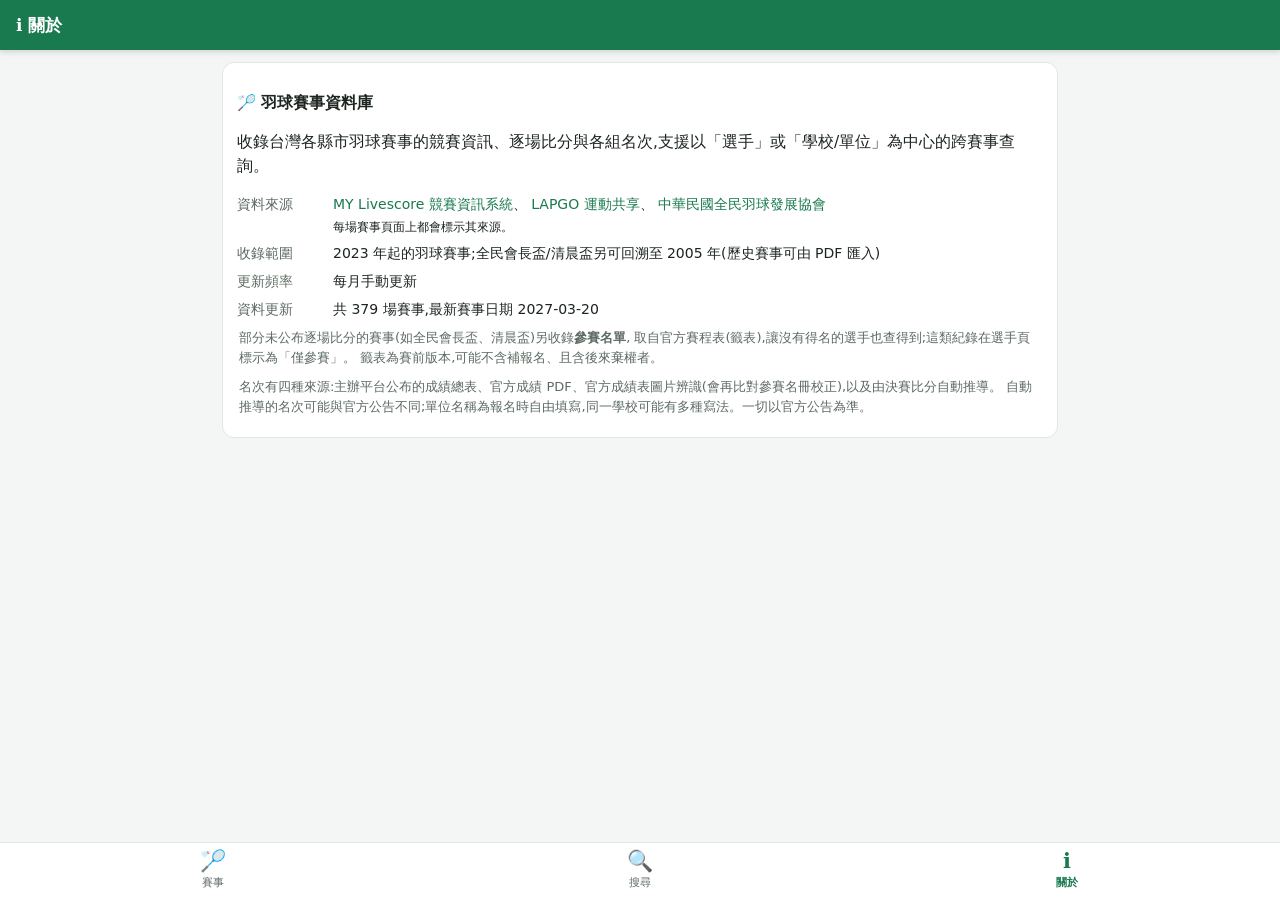
<file: docs/about.html>
<!doctype html>
<html lang="zh-Hant">
<head>
<meta charset="utf-8">
<meta name="viewport" content="width=device-width, initial-scale=1, viewport-fit=cover">
<title>關於 - 羽球賽事資料庫</title>
<meta name="theme-color" content="#1a7a4f">
<meta name="theme-color" media="(prefers-color-scheme: dark)" content="#1b5c40">
<link rel="manifest" href="./manifest.json">
<link rel="icon" href="./icons/icon-192.png">
<link rel="apple-touch-icon" href="./icons/icon-192.png">
<link rel="stylesheet" href="./css/style.css">
</head>
<body>
<header class="topbar"><h1>ℹ️ 關於</h1></header>
<main class="container">
  <div class="card"><div class="pad">
    <p><b>🏸 羽球賽事資料庫</b></p>
    <p>收錄台灣各縣市羽球賽事的競賽資訊、逐場比分與各組名次,支援以「選手」或「學校/單位」為中心的跨賽事查詢。</p>
    <div class="kv">
      <span class="k">資料來源</span><span>
        <a href="https://mylivescore.tw/matches.html" target="_blank" rel="noopener">MY Livescore 競賽資訊系統</a>、
        <a href="https://lapgo.com.tw/activity" target="_blank" rel="noopener">LAPGO 運動共享</a>、
        <a href="https://www.tsbadminton.url.tw/" target="_blank" rel="noopener">中華民國全民羽球發展協會</a>
        <br><small>每場賽事頁面上都會標示其來源。</small></span>
      <span class="k">收錄範圍</span><span>2023 年起的羽球賽事;全民會長盃/清晨盃另可回溯至 2005 年(歷史賽事可由 PDF 匯入)</span>
      <span class="k">更新頻率</span><span>每月手動更新</span>
      <span class="k">資料更新</span><span id="last">—</span>
    </div>
    <p class="note">部分未公布逐場比分的賽事(如全民會長盃、清晨盃)另收錄<b>參賽名單</b>,
      取自官方賽程表(籤表),讓沒有得名的選手也查得到;這類紀錄在選手頁標示為「僅參賽」。
      籤表為賽前版本,可能不含補報名、且含後來棄權者。</p>
    <p class="note">名次有四種來源:主辦平台公布的成績總表、官方成績 PDF、官方成績表圖片辨識(會再比對參賽名冊校正),以及由決賽比分自動推導。
      自動推導的名次可能與官方公告不同;單位名稱為報名時自由填寫,同一學校可能有多種寫法。一切以官方公告為準。</p>
  </div></div>
</main>
<script src="./js/common.js"></script>
<script>
renderNav("about");
loadJSON("index.json").then(idx => {
  const latest = idx.map(t => t.dateStart).sort().reverse()[0];
  document.getElementById("last").textContent =
    `共 ${idx.length} 場賽事,最新賽事日期 ${latest || "—"}`;
}).catch(() => {});
</script>
</body>
</html>
</file>
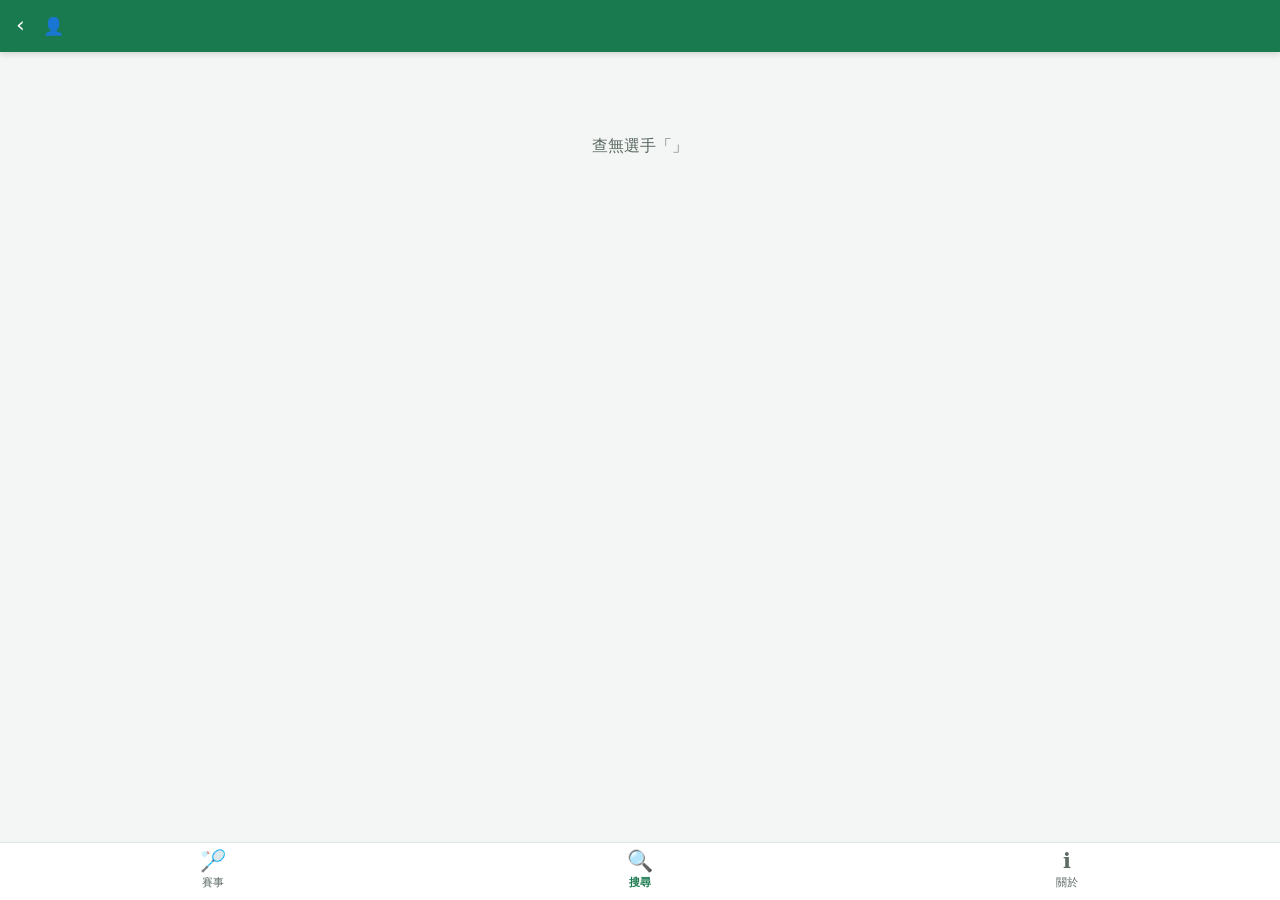
<file: docs/player.html>
<!doctype html>
<html lang="zh-Hant">
<head>
<meta charset="utf-8">
<meta name="viewport" content="width=device-width, initial-scale=1, viewport-fit=cover">
<title>選手 - 羽球賽事資料庫</title>
<meta name="theme-color" content="#1a7a4f">
<meta name="theme-color" media="(prefers-color-scheme: dark)" content="#1b5c40">
<link rel="manifest" href="./manifest.json">
<link rel="icon" href="./icons/icon-192.png">
<link rel="apple-touch-icon" href="./icons/icon-192.png">
<link rel="stylesheet" href="./css/style.css">
</head>
<body>
<header class="topbar">
  <button class="back" onclick="history.length > 1 ? history.back() : location.href='./search.html'">‹</button>
  <h1 id="title">選手</h1>
</header>
<main class="container">
  <div id="out" class="loading">載入中…</div>
</main>
<script src="./js/common.js"></script>
<script>
const name = qs("name");
let tmap;

/* 該選手在一場比賽的某一局是否上場 */
function inGame(si, side) { return splitMembers(si["member" + side]).includes(name); }

function renderMatchRow(m) {
  // 找出選手在哪一側(以任一局為準)
  let mySide = null;
  for (const si of m.scoreinfo || []) {
    if (inGame(si, "A")) { mySide = "A"; break; }
    if (inGame(si, "B")) { mySide = "B"; break; }
  }
  if (!mySide) return "";
  const opSide = mySide === "A" ? "B" : "A";
  const won = m.winner === mySide;
  const games = (m.scoreinfo || []).filter(si => inGame(si, mySide));
  const isTeam = m.HeadGroup === "團體";

  // 團體賽:顯示選手自己上場的點;個人賽:單一局即整場
  const opponents = new Set();
  games.forEach(si => splitMembers(si["member" + opSide]).forEach(n => opponents.add(n)));
  const partner = new Set();
  games.forEach(si => splitMembers(si["member" + mySide]).forEach(n => { if (n !== name) partner.add(n); }));

  const myUnit = m["team" + mySide] || "";
  const opUnit = m["team" + opSide] || "";
  /* 已排點但還沒打的場次分數是空的,印出來會是 ":" → 濾掉 */
  const gameScores = games.filter(si => (si.scoreA ?? "") !== "" || (si.scoreB ?? "") !== "").map(si => {
    const a = mySide === "A" ? si.scoreA : si.scoreB;
    const b = mySide === "A" ? si.scoreB : si.scoreA;
    const w = Number(a) > Number(b);
    return `<b style="color:${w ? "var(--win)" : "var(--lose)"}">${esc(a)}:${esc(b)}</b>`;
  }).join("、");

  return `<div class="mrow">
    <div class="head">
      <span>${esc(baseGroup(m.groupName))}・${esc(m.matchtype || "")}</span>
      <span>${esc(fmtDate(m.date))} ${esc(m.time || "")}</span>
    </div>
    <div class="vs">
      <div class="side ${won ? "winner" : ""}">
        <div class="pname">${esc(name)}${partner.size ? " / " + [...partner].map(playerLink).join("、") : ""}</div>
        <div class="unit">${myUnit ? unitLink(myUnit) : ""}</div>
      </div>
      <div class="score">${won ? "勝" : (m.winner ? "負" : "—")}</div>
      <div class="side B ${!won && m.winner ? "winner" : ""}">
        <div class="pname">${[...opponents].map(playerLink).join("、") || esc(opUnit) || "—"}</div>
        <div class="unit">${opUnit ? unitLink(opUnit) : ""}</div>
      </div>
    </div>
    <div class="games">${isTeam ? `團體賽(我方上場點)・` : ""}局分:${gameScores || "—"}
      ${m.abstain ? `・${esc(m.abstain)}` : ""}</div>
  </div>`;
}

async function expandTourn(oid, container) {
  container.innerHTML = `<div class="loading">載入比分中…</div>`;
  try {
    const t = await loadJSON(`tournaments/${oid}.json`);
    const rows = (t.matches || []).map(renderMatchRow).filter(Boolean);
    container.innerHTML = rows.join("") ||
      `<div class="note" style="padding:10px 14px">此賽事無該選手的比分紀錄</div>`;
  } catch (e) {
    container.innerHTML = `<div class="note" style="padding:10px 14px">載入失敗:${esc(e.message)}</div>`;
  }
}

async function init() {
  renderNav("search");
  document.getElementById("title").textContent = `👤 ${name}`;
  document.title = `${name} - 羽球賽事資料庫`;
  const [shard, _tmap] = await Promise.all([loadPlayerShard(name), tournMap()]);
  tmap = _tmap;
  const recs = shard.players[name];
  const out = document.getElementById("out");
  if (!recs) { out.innerHTML = `<div class="empty">查無選手「${esc(name)}」</div>`; return; }

  const units = new Set(); recs.forEach(r => r.units.forEach(u => units.add(u)));
  let html = "";
  if (units.size > 1) {
    html += `<div class="note">⚠️ 此姓名出現於多個單位(可能為同名不同人,請依單位判別):
      ${[...units].map(unitLink).join("、")}</div>`;
  } else if (units.size === 1) {
    html += `<div class="note">所屬單位:${unitLink([...units][0])}</div>`;
  }

  const ranks = shard.ranks[name] || [];

  // 戰績摘要(勝負由逐場比分統計;團體賽以出賽的「點」計)
  const totW = recs.reduce((s, r) => s + (r.w || 0), 0);
  const totL = recs.reduce((s, r) => s + (r.l || 0), 0);
  html += `<div class="card statbar">
    <div class="stat"><b>${recs.length}</b><span>參加賽事</span></div>
    <div class="stat"><b class="w">${totW}</b><span>勝</span></div>
    <div class="stat"><b class="l">${totL}</b><span>負</span></div>
    <div class="stat"><b class="g">${ranks.length}</b><span>獲獎</span></div>
  </div>
  ${(() => {
    const onlyN = recs.filter(r => r.e).length;
    const parts = [];
    if (totW + totL) parts.push("勝負由收錄的逐場比分統計(團體賽以出賽點計),未收錄比分的賽事不計入。");
    if (onlyN) parts.push(`其中 ${onlyN} 場僅有參賽名單(該賽事未公布逐場比分),標示為「僅參賽」。`);
    return parts.length ? `<div class="note" style="margin-top:-6px">${parts.join("")}</div>` : "";
  })()}`;
  if (ranks.length) {
    // 一場賽事可能在多個組別都得名(單打+雙打、個人+團體),那是不同的獎項而非重複。
    // 每列都印賽名會讓同一個賽名連著出現好幾次、看起來像資料重複,所以把賽名欄
    // 用 rowspan 併成一格,一場賽事只出現一次。
    const byTourn = new Map();
    ranks.forEach(r => {
      if (!byTourn.has(r.openid)) byTourn.set(r.openid, []);
      byTourn.get(r.openid).push(r);
    });
    const groups = [...byTourn.entries()].sort((a, b) =>
      ((tmap[b[0]]?.dateStart) || "").localeCompare((tmap[a[0]]?.dateStart) || ""));
    html += `<h2 class="sec">🏆 成績總覽
      <small>(${ranks.length} 個獎項・${groups.length} 場賽事)</small></h2>
      <div class="card"><table class="plain">
      <tr><th>名次</th><th>組別</th><th>賽事</th></tr>` +
      groups.map(([oid, rs]) => {
        const t = tmap[oid];
        const sorted = [...rs].sort((a, b) => a.rank - b.rank);
        return sorted.map((r, i) => `<tr><td class="${rankClass(r.rank)}">${esc(rankLabel(r.rank))}</td>
          <td>${esc(r.group)}<div style="font-size:12px;color:var(--text-2)">${esc(r.unit || "")}</div></td>
          ${i ? "" : `<td rowspan="${sorted.length}">${t ? tournLink(oid, t.name) : esc(oid)}
            <div style="font-size:12px;color:var(--text-2)">${t ? fmtDate(t.dateStart) : ""}${
              sorted.length > 1 ? `・${sorted.length} 個獎項` : ""}</div></td>`}</tr>`).join("");
      }).join("") + `</table></div>`;
  }

  const sortedRecs = [...recs].sort((a, b) =>
    ((tmap[b.openid]?.dateStart) || "").localeCompare((tmap[a.openid]?.dateStart) || ""));
  html += `<h2 class="sec">📋 參賽履歷 <small>(${recs.length} 場賽事,點開看逐場比分)</small></h2>`;
  sortedRecs.forEach(r => {
    const t = tmap[r.openid];
    html += `<details class="card hist" data-oid="${esc(r.openid)}">
      <summary>
        <span>${esc(t ? t.name : r.openid)}${r.e ? ` <span class="chip src">僅參賽</span>` : ""}
          <div style="font-weight:400;font-size:12.5px;color:var(--text-2)">
            ${[r.groups.join("、"), r.units.join("、")].filter(Boolean).map(esc).join("・")}</div>
        </span>
        <span class="when">${t ? fmtDate(t.dateStart) : ""}</span>
      </summary>
      <div class="body"></div>
    </details>`;
  });
  out.innerHTML = html;

  document.querySelectorAll("details.hist").forEach(d => {
    d.addEventListener("toggle", () => {
      if (d.open && !d.dataset.loaded) {
        d.dataset.loaded = "1";
        expandTourn(d.dataset.oid, d.querySelector(".body"));
      }
    });
  });
  if (sortedRecs.length === 1) document.querySelector("details.hist").open = true;
}
init().catch(e => document.getElementById("out").innerHTML =
  `<div class="empty">資料載入失敗:${esc(e.message)}</div>`);
</script>
</body>
</html>
</file>
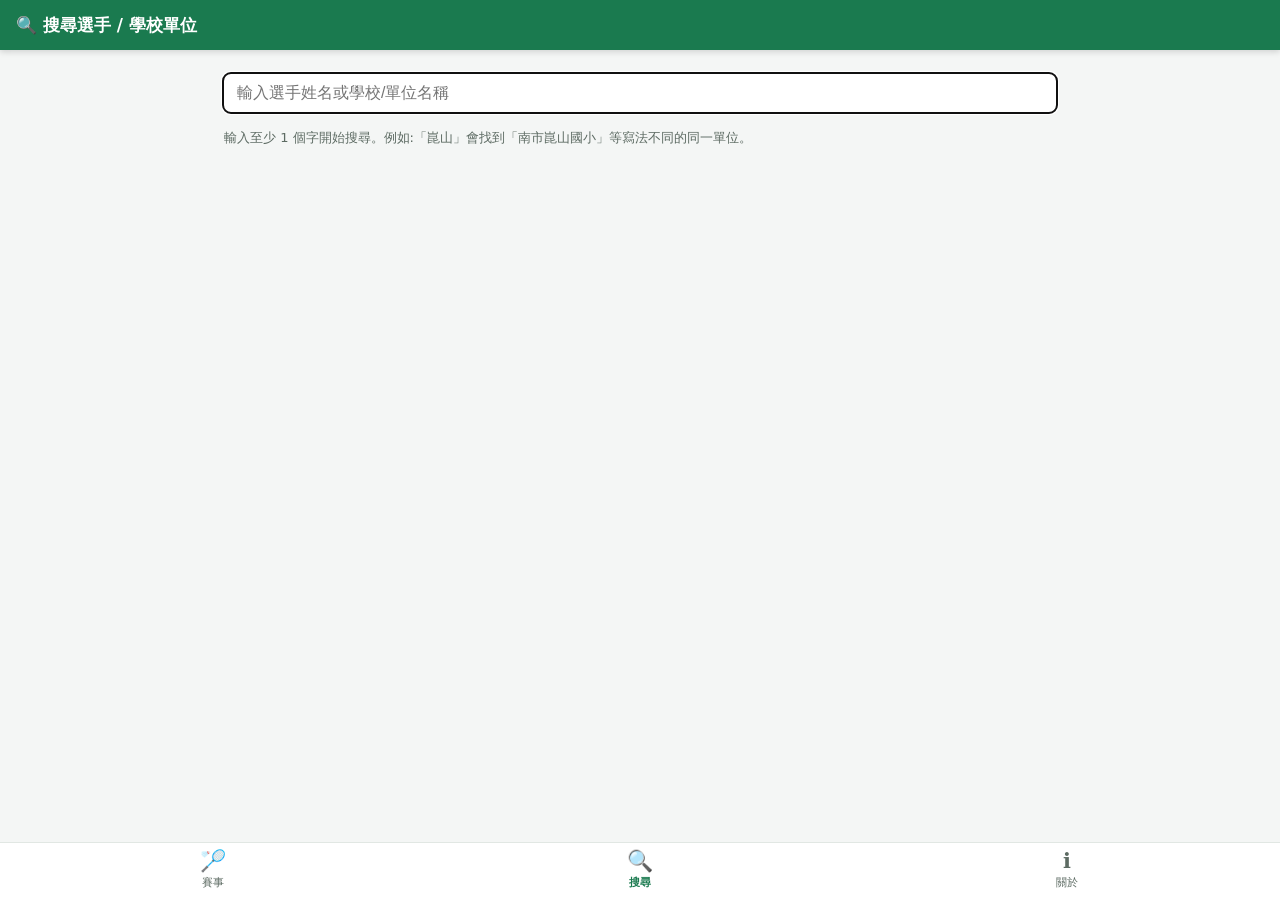
<file: docs/search.html>
<!doctype html>
<html lang="zh-Hant">
<head>
<meta charset="utf-8">
<meta name="viewport" content="width=device-width, initial-scale=1, viewport-fit=cover">
<title>搜尋 - 羽球賽事資料庫</title>
<meta name="theme-color" content="#1a7a4f">
<meta name="theme-color" media="(prefers-color-scheme: dark)" content="#1b5c40">
<link rel="manifest" href="./manifest.json">
<link rel="icon" href="./icons/icon-192.png">
<link rel="apple-touch-icon" href="./icons/icon-192.png">
<link rel="stylesheet" href="./css/style.css">
</head>
<body>
<header class="topbar"><h1>🔍 搜尋選手 / 學校單位</h1></header>
<main class="container">
  <div class="searchbox">
    <input type="search" id="q" placeholder="輸入選手姓名或學校/單位名稱" enterkeyhint="search" autofocus>
  </div>
  <div id="out"><div class="note">輸入至少 1 個字開始搜尋。例如:「崑山」會找到「南市崑山國小」等寫法不同的同一單位。</div></div>
</main>
<script src="./js/common.js"></script>
<script>
let idxDB = null, loadingP = null;
const MAXSHOW = 60;

function ensureData() {
  if (!loadingP) {
    loadingP = Promise.all([loadSearchPlayers(), loadSearchUnits()])
      .then(([players, units]) => { idxDB = { players, units }; });
  }
  return loadingP;
}

async function doSearch() {
  const q = document.getElementById("q").value.trim();
  const out = document.getElementById("out");
  history.replaceState(null, "", q ? `?q=${encodeURIComponent(q)}` : location.pathname);
  if (!q) { out.innerHTML = ""; return; }
  if (!idxDB) {
    out.innerHTML = `<div class="loading">首次載入索引中…</div>`;
    await ensureData();
  }
  const players = Object.keys(idxDB.players)
    .filter(n => n.includes(q)).sort((a, b) => a.localeCompare(b, "zh-Hant"));
  // 除了子字串,也收同一所學校的其他寫法:搜「四維國小」要能找到「中市四維」、
  // 「臺中市北屯區四維國民小學」(兩者都不含「四維國小」這串字)。縣市有寫且不同的不收。
  // 同校不同寫法也收;「中市四維」沒寫學制時以場次數推定(見 common.js unitMatcher)
  const hit = unitMatcher(q, Object.entries(idxDB.units).map(([n, v]) => [n, v[0]]));
  const units = Object.keys(idxDB.units).filter(hit)
    .sort((a, b) => a.localeCompare(b, "zh-Hant"));

  let html = "";
  if (units.length) {
    html += `<h2 class="sec">🏫 學校 / 單位 <small>(${units.length})</small></h2><div class="card">` +
      units.slice(0, MAXSHOW).map(u => {
        const [tc, pc] = idxDB.units[u];
        return `<a class="srow" href="./unit.html?name=${encodeURIComponent(u)}">
          <div><div>${esc(u)}</div></div>
          <div class="cnt">${tc} 場賽事・${pc} 位選手</div></a>`;
      }).join("") + `</div>`;
    if (units.length > MAXSHOW) html += `<div class="note">僅顯示前 ${MAXSHOW} 筆,請輸入更完整名稱</div>`;
  }
  if (players.length) {
    html += `<h2 class="sec">👤 選手 <small>(${players.length})</small></h2><div class="card">` +
      players.slice(0, MAXSHOW).map(n => {
        const [tc, rk, us] = idxDB.players[n];
        return `<a class="srow" href="./player.html?name=${encodeURIComponent(n)}">
          <div><div>${esc(n)}</div>
            <div class="sub">${esc(us || "—")}</div></div>
          <div class="cnt">${tc} 場賽事${rk ? `・🏆${rk}` : ""}</div></a>`;
      }).join("") + `</div>`;
    if (players.length > MAXSHOW) html += `<div class="note">僅顯示前 ${MAXSHOW} 筆,請輸入更完整名稱</div>`;
  }
  if (!html) html = `<div class="empty">查無「${esc(q)}」相關的選手或單位</div>`;
  out.innerHTML = html;
}

let timer = null;
document.getElementById("q").addEventListener("input", () => {
  clearTimeout(timer);
  timer = setTimeout(() => doSearch().catch(console.error), 250);
});
document.getElementById("q").addEventListener("focus", ensureData, { once: true });
renderNav("search");

const initQ = qs("q");
if (initQ) { document.getElementById("q").value = initQ; doSearch(); }
</script>
</body>
</html>
</file>
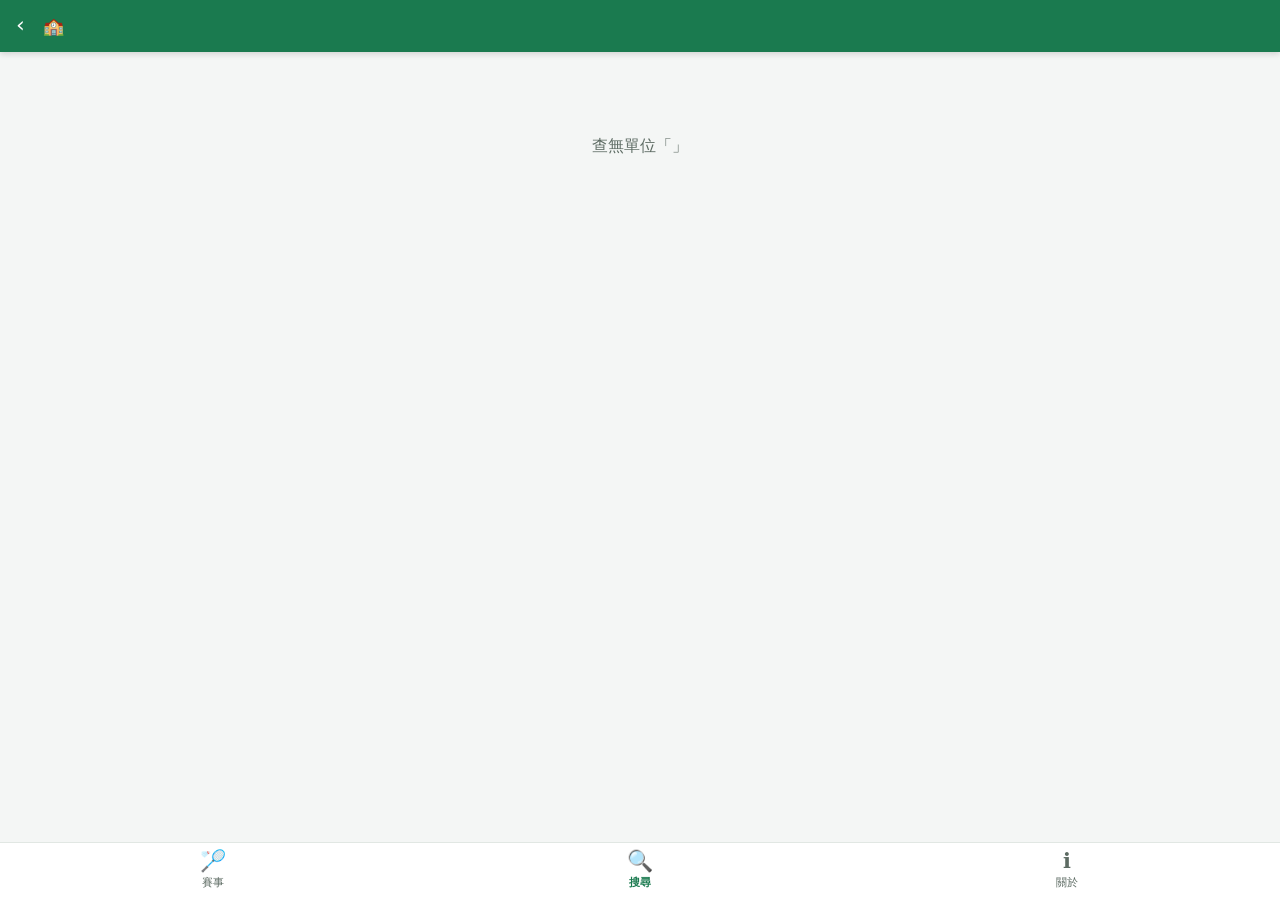
<file: docs/unit.html>
<!doctype html>
<html lang="zh-Hant">
<head>
<meta charset="utf-8">
<meta name="viewport" content="width=device-width, initial-scale=1, viewport-fit=cover">
<title>單位 - 羽球賽事資料庫</title>
<meta name="theme-color" content="#1a7a4f">
<meta name="theme-color" media="(prefers-color-scheme: dark)" content="#1b5c40">
<link rel="manifest" href="./manifest.json">
<link rel="icon" href="./icons/icon-192.png">
<link rel="apple-touch-icon" href="./icons/icon-192.png">
<link rel="stylesheet" href="./css/style.css">
</head>
<body>
<header class="topbar">
  <button class="back" onclick="history.length > 1 ? history.back() : location.href='./search.html'">‹</button>
  <h1 id="title">單位</h1>
</header>
<main class="container">
  <div id="variants"></div>
  <div id="out" class="loading">載入中…</div>
</main>
<script src="./js/common.js"></script>
<script>
const name = qs("name");
let unitIdx, tmap, selected = new Set([name]), autoMerged = [];
const recCache = {};   // unit 名稱 → 完整紀錄(由分片取得)
const keyCache = new Map();
function keyOf(u) {
  if (!keyCache.has(u)) keyCache.set(u, unitKey(u));
  return keyCache.get(u);
}

function variantsOf(n) {
  // 兩種相近名稱:
  // (1) 名稱互為包含(如「崑山國小」vs「南市崑山國小」),被包含的一方至少 3 個字,
  //     避免「國小」「羽球」這類通用短名混入;
  // (2) unitKey 認得出是同一所學校(「四維國小」vs「中市四維」,彼此不互相包含)。
  // (2) 排前面:它們是預設合併的對象,不能被 MAXVARIANTS 截掉。
  if (n.length < 2) return [];
  const k = keyOf(n);
  const score = u => (sameSchool(k, keyOf(u)) ? 1e6 : 0) + (unitIdx[u] ? unitIdx[u][0] : 0);
  return Object.keys(unitIdx)
    .filter(u => u !== n && ((n.length >= 3 && u.includes(n)) || (u.length >= 3 && n.includes(u)) ||
      sameSchool(k, keyOf(u))))
    .sort((a, b) => score(b) - score(a));
}

/* 基準縣市:目前單位名稱的縣市前綴;若沒有,取場次最多且帶縣市前綴的變體。
   縣市前綴與基準不同者(如「臺中市四維國小」vs「高雄市四維國小」)很可能是同名不同校。 */
function dominantCounty(vs) {
  const mine = countyOf(name);
  if (mine) return mine;
  for (const v of vs) {           // vs 已按場次數排序
    const c = countyOf(v);
    if (c) return c;
  }
  return "";
}
function isConflict(v, dom) {
  const c = countyOf(v);
  return !!(dom && c && c !== dom);
}

/* 預設合併的同校寫法:unitKey 相同、縣市不衝突、學制不衝突。
   目前名稱沒寫學制(「中市四維」)時,取候選中場次最多的學制為準,
   免得把「四維國小」和「四維高中」一起併進來。 */
function sameSchoolVariants(vs) {
  const k = keyOf(name);
  // 名稱既沒縣市也沒學制(「中正」「中山」「羽球」)太籠統,各縣市都有,不自動合併
  if (!k || (!k.county && !k.level)) return [];
  const cands = vs.filter(v => sameSchool(k, keyOf(v)))
    .sort((a, b) => (unitIdx[b] ? unitIdx[b][0] : 0) - (unitIdx[a] ? unitIdx[a][0] : 0));
  const dom = dominantCounty(cands);
  let level = k ? k.level : "";
  if (!level) {
    const tally = {};
    cands.forEach(v => {
      const lv = keyOf(v).level;
      if (lv) tally[lv] = (tally[lv] || 0) + (unitIdx[v] ? unitIdx[v][0] : 0);
    });
    level = Object.keys(tally).sort((a, b) => tally[b] - tally[a])[0] || "";
  }
  return cands.filter(v => !isConflict(v, dom) && (!level || !keyOf(v).level || keyOf(v).level === level));
}

const MAXVARIANTS = 40;
function renderVariants() {
  const all = variantsOf(name);
  const vs = all.slice(0, MAXVARIANTS);
  const el = document.getElementById("variants");
  if (!vs.length) { el.innerHTML = ""; return; }
  const dom = dominantCounty(vs);
  const mergeable = vs.filter(v => !isConflict(v, dom));
  el.innerHTML = `<div class="note">相近名稱(可能是同一單位的不同寫法,點選合併檢視;⚠️ 為縣市前綴不同,可能是同名不同校)${
      autoMerged.length ? `。已預設合併 ${autoMerged.length} 個同校寫法,點一下可取消` : ""}:</div>` +
    (mergeable.length ? `<button class="btn-mini" id="merge-all">全部合併(${mergeable.length})</button>` : "") +
    vs.map(v => {
      const tc = unitIdx[v] ? unitIdx[v][0] : 0;
      const warn = isConflict(v, dom);
      return `<span class="chip toggle ${selected.has(v) ? "on" : ""} ${warn ? "warn" : ""}"
        data-u="${esc(v)}">${warn ? "⚠️ " : ""}${esc(v)}・${tc}場</span>`;
    }).join("") +
    (all.length > MAXVARIANTS ? `<div class="note">相近名稱過多,僅顯示前 ${MAXVARIANTS} 個</div>` : "");
  el.querySelectorAll(".chip.toggle").forEach(c => c.onclick = () => {
    const u = c.dataset.u;
    selected.has(u) ? selected.delete(u) : selected.add(u);
    renderVariants(); renderBody().catch(console.error);
  });
  const ma = document.getElementById("merge-all");
  if (ma) ma.onclick = () => {
    mergeable.forEach(v => selected.add(v));
    renderVariants(); renderBody().catch(console.error);
  };
}

async function loadRecs() {
  const need = [...selected].filter(u => !(u in recCache) && unitIdx[u]);
  await Promise.all(need.map(async u => {
    const shard = await loadUnitShard(u);
    recCache[u] = shard[u] || null;
  }));
}

const AWARD_OPEN = 3;    // 得獎紀錄預設展開最近幾場賽事
const HIST_PAGE = 10;    // 參賽履歷先顯示幾場
const dateOf = oid => (tmap[oid]?.dateStart) || "";
/* 整段(得獎紀錄/參賽履歷)預設展開;使用者收起過就沿用 */
function secOpen(key) {
  try { return localStorage.getItem(`unit-fold-${key}`) !== "0"; } catch (e) { return true; }
}

async function renderBody() {
  const out = document.getElementById("out");
  out.innerHTML = `<div class="loading">載入中…</div>`;
  await loadRecs();
  const ranks = [], byTourn = {};
  selected.forEach(u => {
    const rec = recCache[u];
    if (!rec) return;
    rec.ranks.forEach(r => ranks.push({ ...r, unit: u }));
    rec.t.forEach(e => {
      const slot = byTourn[e.openid] ||= { players: new Set(), units: new Set() };
      e.players.forEach(p => slot.players.add(p));
      slot.units.add(u);
    });
  });

  let html = "";
  html += `<div class="note">合併檢視 ${selected.size} 個名稱:參賽 ${Object.keys(byTourn).length} 場・得獎 ${ranks.length} 次${selected.size > 1 ? "。合併結果可能包含同名不同校,請自行判別。" : ""}</div>`;
  if (ranks.length) {
    // 得獎動輒幾十筆,一列一筆很難讀 → 依賽事分塊,最近幾場展開、其餘收起,
    // 收起時標題列仍看得到金銀銅數量。
    const byT = new Map();
    ranks.forEach(r => {
      if (!byT.has(r.openid)) byT.set(r.openid, []);
      byT.get(r.openid).push(r);
    });
    const groups = [...byT].sort((a, b) => dateOf(b[0]).localeCompare(dateOf(a[0])));
    html += `<details class="sec-fold" data-sec="awards"${secOpen("awards") ? " open" : ""}>
      <summary>🏆 得獎紀錄 <small>(${ranks.length} 個獎項・${groups.length} 場賽事)</small></summary>`;
    if (groups.length > AWARD_OPEN) html += `<div class="fold-bar">
      <button class="btn-mini" data-fold="open">全部展開</button>
      <button class="btn-mini" data-fold="close">全部收合</button></div>`;
    html += groups.map(([oid, rs], i) => {
      const t = tmap[oid];
      rs.sort((a, b) => a.rank - b.rank || String(a.group).localeCompare(String(b.group), "zh-Hant"));
      const medals = ["🥇", "🥈", "🥉"].map((m, k) => {
        const c = rs.filter(r => r.rank === k + 1).length;
        return c ? `${m}${c}` : "";
      }).filter(Boolean).join(" ");
      return `<details class="card award-t"${i < AWARD_OPEN ? " open" : ""}>
        <summary><div class="t"><b>${esc(t ? t.name : oid)}</b>
          <div class="sub">${t ? fmtDate(t.dateStart) : ""}</div></div>
          <span class="cnt">${medals}${medals ? "・" : ""}${rs.length} 項</span></summary>
        <table class="plain"><tr><th>名次</th><th>組別</th><th>成員</th></tr>` +
        rs.map(r => `<tr>
          <td class="${rankClass(r.rank)}">${esc(rankLabel(r.rank))}</td>
          <td>${esc(r.group)}${selected.size > 1 ? `<div style="font-size:12px;color:var(--text-2)">${esc(r.unit)}</div>` : ""}</td>
          <td>${(r.members || []).map(playerLink).join("、") || "—"}</td></tr>`).join("") +
        `</table><div class="foot">${tournLink(oid, "賽事頁 ›")}</div></details>`;
    }).join("") + `</details>`;
  }

  const oids = Object.keys(byTourn).sort((a, b) => dateOf(b).localeCompare(dateOf(a)));
  html += `<details class="sec-fold" data-sec="history"${secOpen("history") ? " open" : ""}>
    <summary>📋 參賽履歷 <small>(${oids.length} 場賽事)</small></summary>`;
  if (!oids.length) html += `<div class="empty">無參賽紀錄</div>`;
  const cards = oids.map(oid => {
    const t = tmap[oid], e = byTourn[oid];
    const players = [...e.players].sort((a, b) => a.localeCompare(b, "zh-Hant"));
    return `<div class="card"><div class="pad">
      <div style="display:flex;justify-content:space-between;gap:8px;align-items:baseline">
        <b>${t ? tournLink(oid, t.name) : esc(oid)}</b>
        <span class="meta"><span>${t ? fmtDate(t.dateStart) : ""}</span></span>
      </div>
      <div class="meta" style="margin:3px 0 8px">${t ? `<span>${esc(t.city)}</span><span>📍 ${esc(t.venue || "")}</span>` : ""}</div>
      <div>${players.map(p => `<a class="chip" href="./player.html?name=${encodeURIComponent(p)}">${esc(p)}</a>`).join("")}</div>
    </div></div>`;
  });
  html += cards.slice(0, HIST_PAGE).join("");
  if (cards.length > HIST_PAGE) {
    html += `<div id="hist-rest" hidden>${cards.slice(HIST_PAGE).join("")}</div>
      <button class="btn-more" id="hist-btn">顯示其餘 ${cards.length - HIST_PAGE} 場</button>`;
  }
  html += `</details>`;
  out.innerHTML = html;

  // 整段收合的選擇記在這台瀏覽器:單位參賽越多、得獎紀錄越長,收起來的人下次打開不必再收一次
  out.querySelectorAll("details.sec-fold").forEach(d => d.ontoggle = () => {
    try { localStorage.setItem(`unit-fold-${d.dataset.sec}`, d.open ? "1" : "0"); } catch (e) { /* 無痕模式等 */ }
  });
  out.querySelectorAll("[data-fold]").forEach(b => b.onclick = () =>
    out.querySelectorAll("details.award-t").forEach(d => { d.open = b.dataset.fold === "open"; }));
  const hb = document.getElementById("hist-btn");
  if (hb) hb.onclick = () => { document.getElementById("hist-rest").hidden = false; hb.remove(); };
}

async function init() {
  renderNav("search");
  document.getElementById("title").textContent = `🏫 ${name}`;
  document.title = `${name} - 羽球賽事資料庫`;
  // variantsOf() 要掃過全部單位名找變體,所以整份 units 索引都要;players 那半用不到。
  const [units, _tmap] = await Promise.all([loadSearchUnits(), tournMap()]);
  unitIdx = units; tmap = _tmap;
  const vs = variantsOf(name);
  // 同校的不同寫法預設就合併(「四維國小」「中市四維」…),不然使用者只看到其中一半
  autoMerged = sameSchoolVariants(vs.slice(0, MAXVARIANTS));
  autoMerged.forEach(v => selected.add(v));
  if (!unitIdx[name] && !autoMerged.length) {
    document.getElementById("out").innerHTML = `<div class="empty">查無單位「${esc(name)}」</div>`;
    if (vs.length) renderVariants();
    return;
  }
  renderVariants();
  await renderBody();
}
init().catch(e => document.getElementById("out").innerHTML =
  `<div class="empty">資料載入失敗:${esc(e.message)}</div>`);
</script>
</body>
</html>
</file>
<file: docs/css/style.css>
:root {
  --primary: #1a7a4f;
  --primary-dark: #115c3a;
  --accent: #ff8c2e;
  --bg: #f4f6f5;
  --card: #ffffff;
  --text: #1d2520;
  --text-2: #5d6b63;
  --line: #e1e7e3;
  --blue: #2476d2;
  --orange: #e8740c;
  --gray: #8a948e;
  --win: #1a7a4f;
  --lose: #c0392b;
  --gold: #c9a227;
  --thumb-bg: #e8ece9;
  --chip-bg: #eaf3ee;
  --chip-bg-active: #d6e8de;
  --chip-off-bg: #f0f1f0;
  --cat-bg: #fbf2d9;
  --cat-text: #8a6d12;
  --src-bg: #e9eef6;
  --src-text: #4a6285;
  --promoted-bg: #fdf8e8;
  --th-bg: #fafbfa;
  --danger: #d64530;
  --radius: 12px;
  --nav-h: 58px;
}

/* 深色模式:跟隨系統設定 */
@media (prefers-color-scheme: dark) {
  :root {
    --primary: #2e9465;
    --primary-dark: #8fd0ae;
    --bg: #131715;
    --card: #1d2420;
    --text: #e4e9e6;
    --text-2: #94a19a;
    --line: #2d352f;
    --blue: #4d94e0;
    --orange: #e88a3c;
    --gray: #6b756f;
    --win: #46bf85;
    --lose: #e06555;
    --gold: #d4b04a;
    --thumb-bg: #262e29;
    --chip-bg: #24352c;
    --chip-bg-active: #2d4437;
    --chip-off-bg: #272d29;
    --cat-bg: #3a3320;
    --cat-text: #d9bc66;
    --src-bg: #232c38;
    --src-text: #9db2d0;
    --promoted-bg: #2e2a1c;
    --th-bg: #212823;
    --danger: #ef7160;
  }
  .topbar { background: #1b5c40; }
}
* { box-sizing: border-box; }
html { -webkit-text-size-adjust: 100%; }
body {
  margin: 0;
  font-family: "Microsoft JhengHei", "PingFang TC", "Noto Sans TC", system-ui, sans-serif;
  background: var(--bg);
  color: var(--text);
  font-size: 15px;
  line-height: 1.55;
  padding-bottom: calc(var(--nav-h) + env(safe-area-inset-bottom, 0px));
}
a { color: var(--primary); text-decoration: none; }
button { font-family: inherit; }

/* ---------- header ---------- */
.topbar {
  background: var(--primary);
  color: #fff;
  padding: 12px 16px;
  position: sticky; top: 0; z-index: 30;
  display: flex; align-items: center; gap: 10px;
  box-shadow: 0 2px 6px rgba(0,0,0,.15);
}
.topbar h1 { font-size: 17px; margin: 0; font-weight: 700; flex: 1;
  white-space: nowrap; overflow: hidden; text-overflow: ellipsis; }
.topbar .back {
  color: #fff; font-size: 22px; line-height: 1; padding: 2px 8px 4px 0;
  background: none; border: none; cursor: pointer;
}

.container { max-width: 860px; margin: 0 auto; padding: 12px 12px 24px; }

/* ---------- bottom nav ---------- */
.bottomnav {
  position: fixed; left: 0; right: 0; bottom: 0; z-index: 40;
  height: calc(var(--nav-h) + env(safe-area-inset-bottom, 0px));
  padding-bottom: env(safe-area-inset-bottom, 0px);
  background: var(--card);
  border-top: 1px solid var(--line);
  display: flex;
}
.bottomnav a {
  flex: 1; display: flex; flex-direction: column; align-items: center;
  justify-content: center; gap: 2px; color: var(--text-2); font-size: 11px;
}
.bottomnav a .ico { font-size: 21px; line-height: 1; }
.bottomnav a.active { color: var(--primary); font-weight: 700; }

/* ---------- tabs / filters ---------- */
.tabs { display: flex; gap: 8px; margin: 4px 0 10px; }
.tabs button {
  flex: 1; padding: 9px 0; border-radius: 20px; border: 1px solid var(--line);
  background: var(--card); color: var(--text-2); font-size: 14px; cursor: pointer;
}
.tabs button.active { background: var(--primary); border-color: var(--primary); color: #fff; font-weight: 700; }

.filters { display: flex; flex-wrap: wrap; gap: 8px; margin-bottom: 12px; }
.filters select, .filters input[type=search], .searchbox input {
  padding: 8px 10px; border: 1px solid var(--line); border-radius: 8px;
  background: var(--card); font-size: 14px; color: var(--text);
}
.filters input[type=search] { flex: 1; min-width: 130px; }

.searchbox { display: flex; gap: 8px; margin: 10px 0 14px; }
.searchbox input { flex: 1; font-size: 16px; padding: 11px 14px; }

/* ---------- cards ---------- */
.card {
  background: var(--card); border-radius: var(--radius);
  border: 1px solid var(--line); margin-bottom: 12px; overflow: hidden;
}
.card .pad { padding: 12px 14px; }

.match-card { display: flex; gap: 12px; padding: 12px; align-items: stretch; }
.match-card .thumb {
  width: 86px; min-height: 86px; border-radius: 8px; background: var(--thumb-bg);
  flex-shrink: 0;
}
.match-card img.thumb { object-fit: cover; }
.match-card .info { flex: 1; min-width: 0; }
.match-card .name { font-weight: 700; font-size: 15px; margin: 2px 0 6px; color: var(--text); }
.meta { color: var(--text-2); font-size: 13px; display: flex; flex-wrap: wrap; gap: 4px 12px; }
.meta span { white-space: nowrap; }

.badge {
  display: inline-block; font-size: 12px; padding: 1px 9px; border-radius: 10px;
  color: #fff; vertical-align: 1px;
}
.badge.registering { background: var(--blue); }
.badge.ongoing { background: var(--orange); }
.badge.finished { background: var(--gray); }

.chip {
  display: inline-block; background: var(--chip-bg); color: var(--primary-dark);
  border-radius: 14px; padding: 3px 11px; font-size: 13px; margin: 2px 4px 2px 0;
}
a.chip:active { background: var(--chip-bg-active); }
.chip.off { background: var(--chip-off-bg); color: var(--text-2); }
.chip.toggle { cursor: pointer; user-select: none; border: 1px solid transparent; }
.chip.toggle.on { background: var(--primary); color: #fff; }
.chip.toggle.warn { border-color: var(--orange); }
.chip.toggle.warn:not(.on) { color: var(--orange); background: transparent; }
.chip.cat { background: var(--cat-bg); color: var(--cat-text); font-weight: 600; }
.chip.src { background: var(--src-bg); color: var(--src-text); }

.btn-mini {
  display: inline-block; padding: 4px 12px; margin: 2px 6px 2px 0;
  border: 1px solid var(--primary); border-radius: 14px; background: var(--primary);
  color: #fff; font-size: 13px; font-weight: 700; cursor: pointer;
}

/* ---------- 排名賽:晉升甲組 ---------- */
.promo-card { border-left: 4px solid var(--gold); }
.promo-title { font-weight: 800; color: var(--cat-text); margin-bottom: 4px; }
.chip-promo {
  display: inline-block; background: var(--gold); color: #fff;
  border-radius: 9px; padding: 0 7px; font-size: 11px; font-weight: 700; vertical-align: 1px;
}
table.plain tr.promoted td { background: var(--promoted-bg); }

/* ---------- section title ---------- */
h2.sec { font-size: 15px; margin: 18px 2px 8px; color: var(--primary-dark); }
h2.sec small { color: var(--text-2); font-weight: 400; }

/* ---------- tables ---------- */
table.plain { width: 100%; border-collapse: collapse; font-size: 14px; }
table.plain th, table.plain td { padding: 7px 8px; border-bottom: 1px solid var(--line); text-align: left; }
table.plain th { color: var(--text-2); font-weight: 600; font-size: 13px; background: var(--th-bg); }
/* 成績總覽把同一場賽事的多個獎項用 rowspan 併成一格,賽名靠上對齊才對得到第一個獎項 */
table.plain td[rowspan] { vertical-align: top; }
.rank-1 { color: var(--gold); font-weight: 800; }
.rank-2 { color: #8a8f98; font-weight: 800; }
.rank-3 { color: #b06b34; font-weight: 800; }

/* ---------- match rows ---------- */
.mrow { border-bottom: 1px solid var(--line); padding: 9px 12px; }
.mrow:last-child { border-bottom: none; }
.mrow .head { display: flex; justify-content: space-between; gap: 8px; font-size: 12.5px; color: var(--text-2); margin-bottom: 4px; flex-wrap: wrap; }
.mrow .vs { display: flex; align-items: center; gap: 8px; }
.mrow .side { flex: 1; min-width: 0; }
.mrow .side .unit { font-size: 12px; color: var(--text-2); }
.mrow .side .pname { font-size: 14.5px; }
.mrow .side.B { text-align: right; }
.mrow .winner .pname, .mrow .winner .unit { color: var(--win); font-weight: 700; }
.mrow .score { font-weight: 800; font-size: 16px; white-space: nowrap; padding: 0 4px; color: var(--text); }
.mrow .games { margin-top: 4px; font-size: 13px; color: var(--text-2); }
.mrow .games b { color: var(--text); }

/* expandable tournament history */
.hist > summary {
  cursor: pointer; padding: 12px 14px; font-weight: 700; list-style: none;
  display: flex; justify-content: space-between; align-items: center; gap: 8px;
}
.hist > summary::-webkit-details-marker { display: none; }
.hist > summary .when { color: var(--text-2); font-weight: 400; font-size: 13px; white-space: nowrap; }
.hist .body { border-top: 1px solid var(--line); }

/* 賽程列直接用 .mrow 版型(同逐場比分),中間比分位置改放 vs。
   不可另取 .srow —— 那個名字搜尋頁/文件列表已經用了(display:flex 橫排),會把賽程擠成一排。 */
.mrow.sched .score { font-weight: 400; font-size: 13px; color: var(--text-2); }
.mrow .tbd { font-size: 13.5px; color: var(--text-2); text-align: center; }

.note { color: var(--text-2); font-size: 13px; margin: 8px 2px; }
.empty { text-align: center; color: var(--text-2); padding: 40px 0; }
.loading { text-align: center; color: var(--text-2); padding: 30px 0; }

.btn-more {
  display: block; width: 100%; padding: 10px; margin-top: 4px;
  background: var(--card); border: 1px solid var(--line); border-radius: 8px;
  color: var(--primary); font-size: 14px; cursor: pointer;
}
.btn-link {
  display: inline-block; padding: 8px 14px; border-radius: 8px; font-size: 14px;
  background: var(--chip-bg); color: var(--primary-dark); margin: 4px 6px 4px 0;
}

/* 報名截止提醒 */
.deadline-soon { color: var(--danger); font-weight: 700; }
.deadline-over { color: var(--text-2); }
/* 報名截止但還沒開賽 —— 這類賽事狀態算「進行中」(對齊 mylivescore 的語意:
   賽務進行中),但沒這行提示會讓人以為球已經在打了 */
.upcoming { color: var(--text-2); }

/* 選手戰績摘要列 */
.statbar { display: flex; text-align: center; padding: 10px 0; }
.statbar .stat { flex: 1; }
.statbar .stat b { display: block; font-size: 20px; line-height: 1.2; }
.statbar .stat b.w { color: var(--win); }
.statbar .stat b.l { color: var(--lose); }
.statbar .stat b.g { color: var(--gold); }
.statbar .stat span { font-size: 12px; color: var(--text-2); }

/* tournament detail hero */
.hero img { width: 100%; max-height: 300px; object-fit: cover; display: block; }
.kv { display: grid; grid-template-columns: 86px 1fr; gap: 6px 10px; font-size: 14px; }
.kv .k { color: var(--text-2); }

/* search result rows */
.srow { display: flex; justify-content: space-between; align-items: center;
  padding: 11px 14px; border-bottom: 1px solid var(--line); color: var(--text); }
.srow:last-child { border-bottom: none; }
.srow .sub { font-size: 12.5px; color: var(--text-2); margin-top: 1px; }
.srow .cnt { color: var(--text-2); font-size: 13px; white-space: nowrap; }

@media (min-width: 700px) {
  body { font-size: 15.5px; }
  .match-card .thumb { width: 120px; }
}

/* 可收合的長區塊(名次/賽程/參賽名單/競賽組別),summary 兼作區塊標題(樣式對齊 h2.sec) */
details.entries-sec > summary {
  cursor: pointer; user-select: none; list-style: none;
  display: flex; align-items: center; gap: 8px;
  padding: 11px 14px; font-size: 15px; font-weight: 600; color: var(--primary-dark);
}
details.entries-sec > summary::-webkit-details-marker { display: none; }
details.entries-sec > summary small { font-weight: 400; color: var(--text-2); }
/* 用箭頭取代預設 marker,收合時朝右、展開時朝下 */
details.entries-sec > summary::after {
  content: "▸"; margin-left: auto; color: var(--text-2); font-size: 13px;
}
details.entries-sec[open] > summary::after { content: "▾"; }
details.entries-sec[open] > summary { border-bottom: 1px solid var(--line); }
details.entries-sec > .pad { padding-top: 10px; }

/* 參賽名單:組別畫成小標籤、一次只展開一組,人多時不會塞爆頁面 */
.entry-kw {
  width: 100%; box-sizing: border-box; margin-bottom: 10px; padding: 8px 12px;
  border: 1px solid var(--line); border-radius: 10px;
  font: inherit; color: inherit; background: transparent;
}
#e-grps .chip small { opacity: .7; font-weight: 400; }
.entry-g { font-weight: 600; margin: 12px 0 4px; padding-bottom: 4px; border-bottom: 1px solid var(--line); }
.entry-g small { font-weight: 400; color: var(--text-2); }
.entry-row { display: flex; flex-wrap: wrap; align-items: baseline; padding: 2px 0; }
.entry-row .u { font-size: 12.5px; color: var(--text-2); min-width: 6em; margin-right: 6px; }

/* 抽籤結果:一格一小組 */
.pool-grid { display: grid; grid-template-columns: repeat(auto-fill, minmax(190px, 1fr)); gap: 8px; margin: 6px 0; }
.pool { border: 1px solid var(--line); border-radius: 10px; padding: 6px 10px; }
.pool-h { font-size: 12.5px; font-weight: 600; color: var(--primary-dark); margin-bottom: 2px; }
.seat { padding: 3px 0; font-size: 14px; line-height: 1.35; }
.seat .u { font-size: 12px; color: var(--text-2); }
.seat .pos { display: inline-block; min-width: 1.8em; color: var(--text-2); font-size: 12px; }

/* 單位頁得獎紀錄:依賽事收合 */
details.award-t > summary {
  cursor: pointer; user-select: none; list-style: none;
  display: flex; align-items: center; gap: 10px; padding: 10px 14px;
}
details.award-t > summary::-webkit-details-marker { display: none; }
details.award-t > summary .t { flex: 1; min-width: 0; }
details.award-t > summary .sub { font-size: 12px; color: var(--text-2); }
details.award-t > summary .cnt { font-size: 13px; color: var(--text-2); white-space: nowrap; }
details.award-t > summary::after { content: "▸"; color: var(--text-2); font-size: 13px; }
details.award-t[open] > summary::after { content: "▾"; }
details.award-t[open] > summary { border-bottom: 1px solid var(--line); }
details.award-t .foot { padding: 6px 14px 10px; font-size: 13px; }
.fold-bar { display: flex; gap: 6px; justify-content: flex-end; margin: -4px 0 8px; }

/* 單位頁整段收合(得獎紀錄/參賽履歷),summary 樣式對齊 h2.sec */
details.sec-fold > summary {
  cursor: pointer; user-select: none; list-style: none;
  font-size: 15px; font-weight: 700; margin: 18px 2px 8px; color: var(--primary-dark);
}
details.sec-fold > summary::-webkit-details-marker { display: none; }
details.sec-fold > summary small { color: var(--text-2); font-weight: 400; }
details.sec-fold > summary::before { content: "▸ "; color: var(--text-2); font-size: 13px; }
details.sec-fold[open] > summary::before { content: "▾ "; }
</file>
